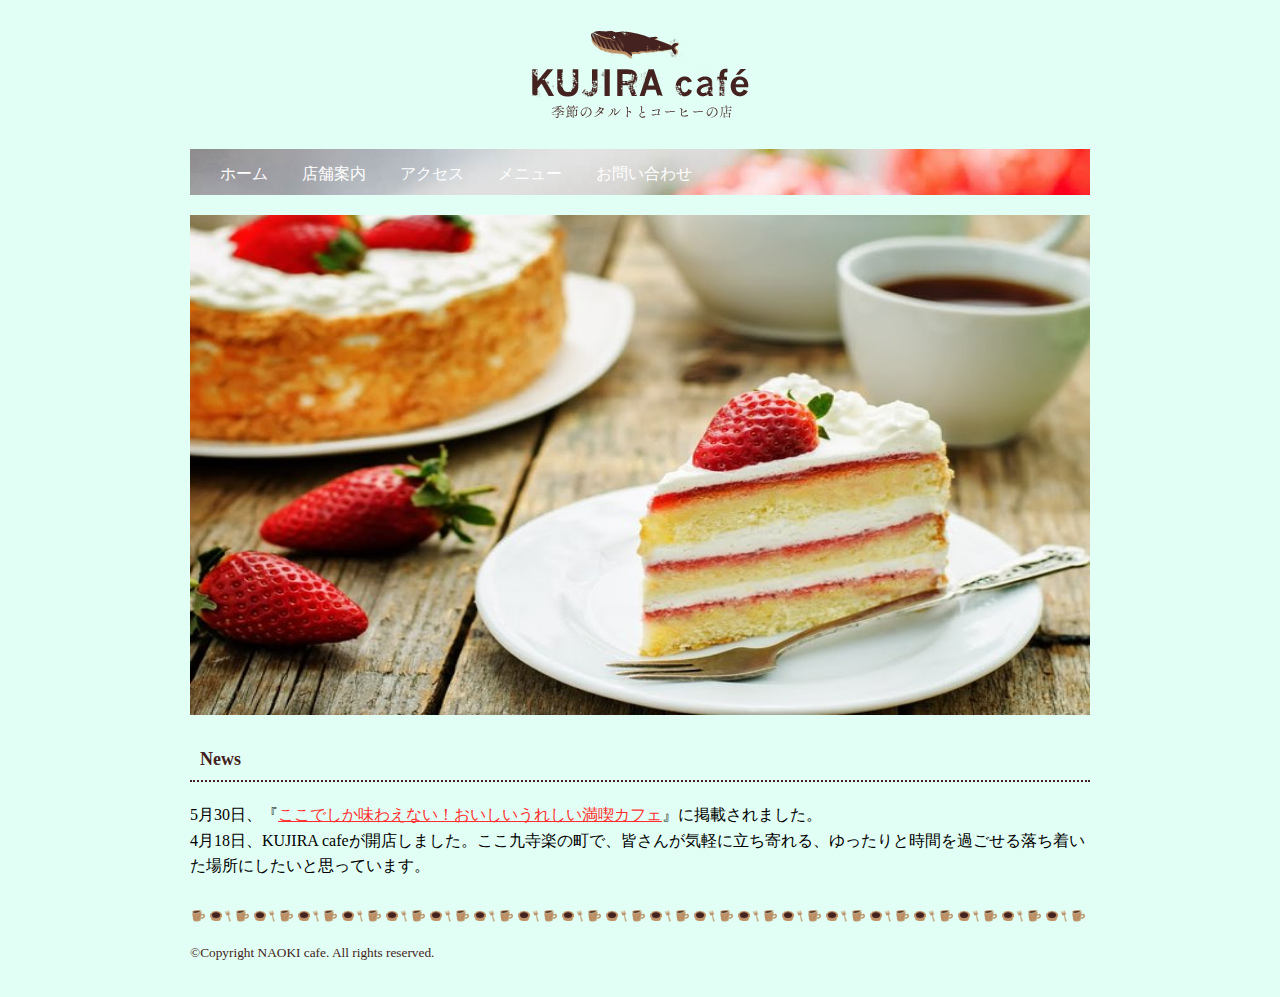
<file: docs/index.html>
﻿<!doctype html>
<html>
<head>
<meta charset="UTF-8">
<title>KUJIRA cafeへようこそ</title>
<link rel="stylesheet" type="text/css" href="css/style.css">
</head>
<body>
<div class="wrapper">
	<!-- ヘッダー -->
	<h1 id="logo"><a href="index.html"><img src="images/logo.png" width="217" height="89" alt="KUJIRA cafe"></a></h1>
	<ul id="nav">
		<li><a href="index.html">ホーム</a></li>
		<li><a href="about.html">店舗案内</a></li>
		<li><a href="access.html">アクセス</a></li>
		<li><a href="menu.html">メニュー</a></li>
		<li><a href="contact.html">お問い合わせ</a></li>
	</ul>
	<!-- ヘッダー ここまで -->
	<!-- メイン -->
	<div class="keyvisual">
		<img src="images/a.jpeg" width="900" height="500" alt="">
	</div>
	<h2 id="news">News</h2>
	<p class="news_item">5月30日、『<a href="http://www.sbcr.jp" target="_blank">ここでしか味わえない！おいしいうれしい満喫カフェ</a>』に掲載されました。</p>
	<p class="news_item">4月18日、KUJIRA cafeが開店しました。ここ九寺楽の町で、皆さんが気軽に立ち寄れる、ゆったりと時間を過ごせる落ち着いた場所にしたいと思っています。</p>
	<!-- メイン ここまで -->
	<!-- フッター -->
	<div id="footer">
		<p>&copy;Copyright NAOKI cafe. All rights reserved.</p>
	</div>
	<!-- フッター ここまで -->
</div>
</body>
</html>
</file>
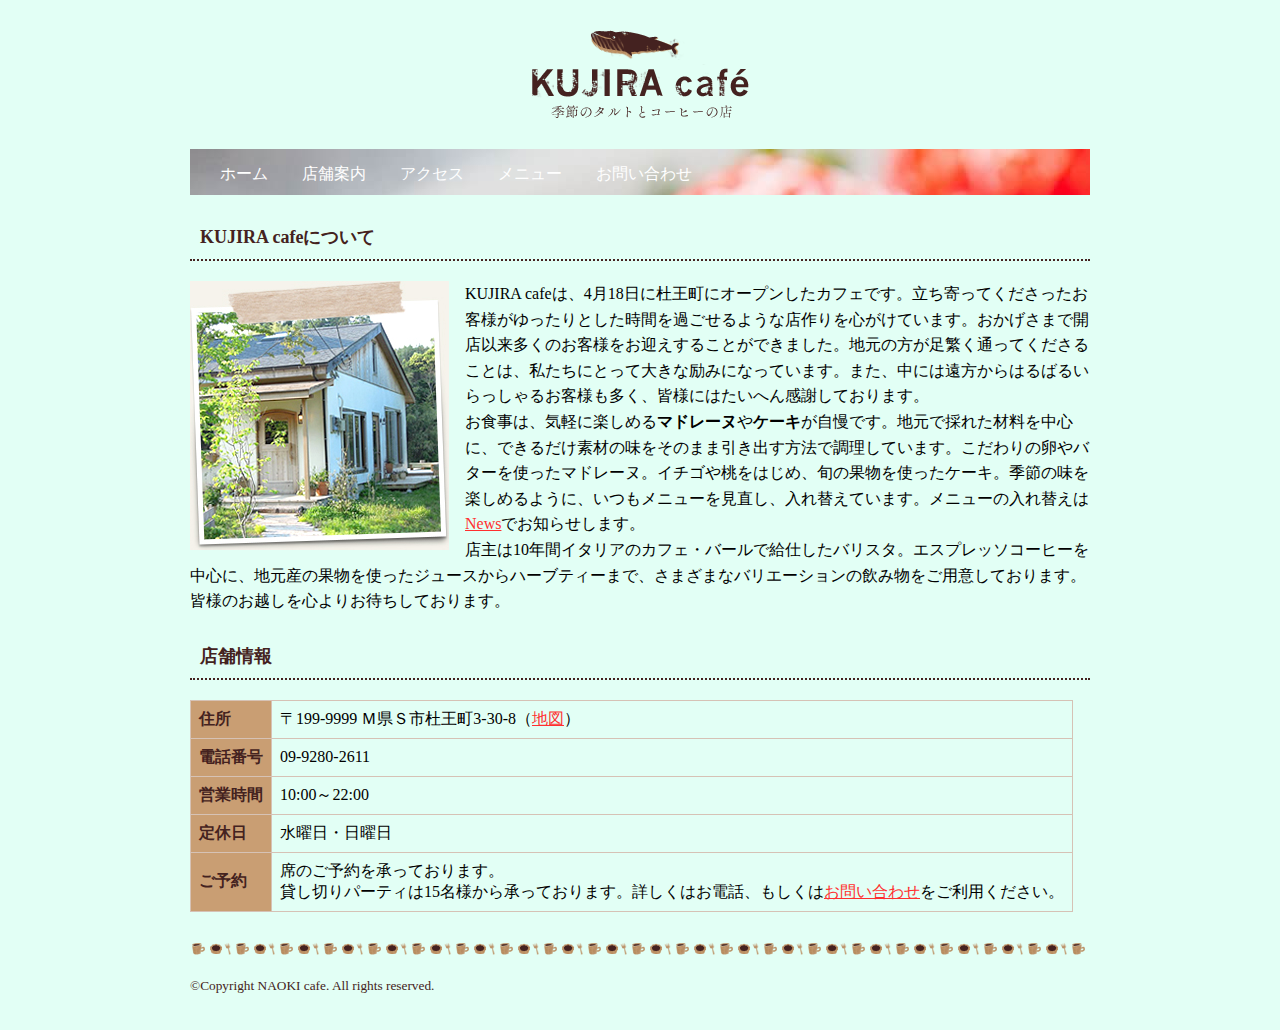
<file: docs/about.html>
﻿<!doctype html>
<html>
<head>
<meta charset="UTF-8">
<title>KUJIRA cafeについて | KUJIRA cafe</title>
<link rel="stylesheet" type="text/css" href="css/style.css">
</head>
<body>
<div class="wrapper">
	<!-- ヘッダー -->
	<h1 id="logo"><a href="index.html"><img src="images/logo.png" width="217" height="89" alt="KUJIRA cafe"></a></h1>
	<ul id="nav">
		<li><a href="index.html">ホーム</a></li>
		<li><a href="about.html">店舗案内</a></li>
		<li><a href="access.html">アクセス</a></li>
		<li><a href="menu.html">メニュー</a></li>
		<li><a href="contact.html">お問い合わせ</a></li>
	</ul>
	<!-- ヘッダー ここまで -->
	<!-- メイン -->
	<h2>KUJIRA cafeについて</h2>
	<p class="float"><img src="images/about-photo.jpg" width="259" height="269" alt="店舗写真">KUJIRA cafeは、4月18日に杜王町にオープンしたカフェです。立ち寄ってくださったお客様がゆったりとした時間を過ごせるような店作りを心がけています。おかげさまで開店以来多くのお客様をお迎えすることができました。地元の方が足繁く通ってくださることは、私たちにとって大きな励みになっています。また、中には遠方からはるばるいらっしゃるお客様も多く、皆様にはたいへん感謝しております。<br>
お食事は、気軽に楽しめる<strong>マドレーヌ</strong>や<strong>ケーキ</strong>が自慢です。地元で採れた材料を中心に、できるだけ素材の味をそのまま引き出す方法で調理しています。こだわりの卵やバターを使ったマドレーヌ。イチゴや桃をはじめ、旬の果物を使ったケーキ。季節の味を楽しめるように、いつもメニューを見直し、入れ替えています。メニューの入れ替えは<a href="index.html#news">News</a>でお知らせします。<br>
店主は10年間イタリアのカフェ・バールで給仕したバリスタ。エスプレッソコーヒーを中心に、地元産の果物を使ったジュースからハーブティーまで、さまざまなバリエーションの飲み物をご用意しております。<br>
皆様のお越しを心よりお待ちしております。</p>
	<h2 class="clear">店舗情報</h2>
	<table class="info">
	<tr>
		<th>住所</th>
		<td>〒199-9999 Ｍ県Ｓ市杜王町3-30-8（<a href="access.html">地図</a>）</td>
	</tr>
	<tr>
		<th>電話番号</th>
		<td>09-9280-2611</td>
	</tr>
	<tr>
		<th>営業時間</th>
		<td>10:00～22:00</td>
	</tr>
	<tr>
		<th>定休日</th>
		<td>水曜日・日曜日</td>
	</tr>
	<tr>
		<th>ご予約</th>
		<td>席のご予約を承っております。<br>
	貸し切りパーティは15名様から承っております。詳しくはお電話、もしくは<a href="contact.html">お問い合わせ</a>をご利用ください。</td>
	</tr>
	</table>
	<!-- メイン ここまで -->
	<!-- フッター -->
	<div id="footer">
		<p>&copy;Copyright NAOKI cafe. All rights reserved.</p>
	</div>
	<!-- フッター ここまで -->
</div>
</body>
</html>
</file>
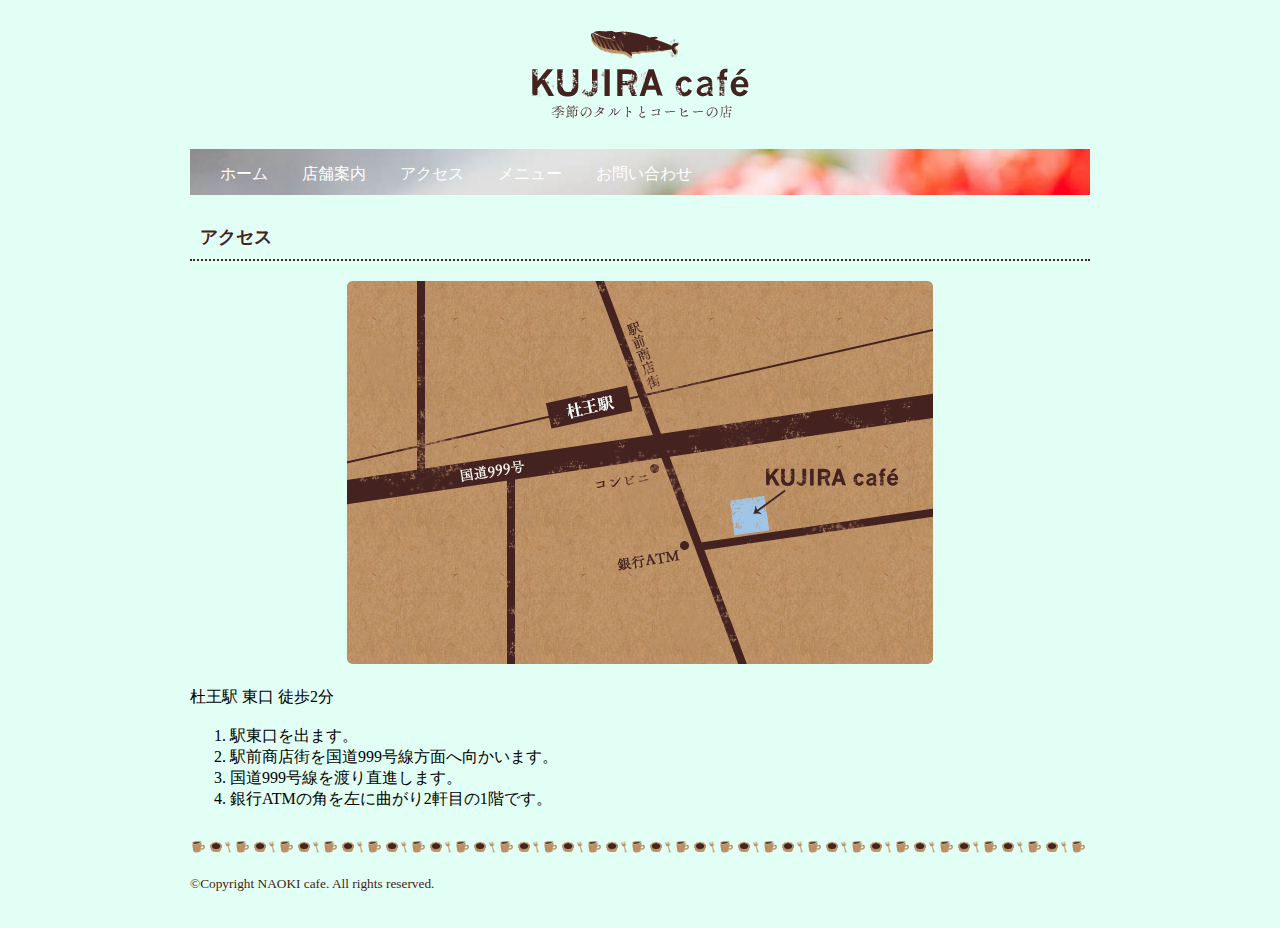
<file: docs/access.html>
﻿<!doctype html>
<html>
<head>
<meta charset="UTF-8">
<title>アクセス | KUJIRA cafe</title>
<link rel="stylesheet" type="text/css" href="css/style.css">
</head>
<body>
<div class="wrapper">
	<!-- ヘッダー -->
	<h1 id="logo"><a href="index.html"><img src="images/logo.png" width="217" height="89" alt="KUJIRA cafe"></a></h1>
	<ul id="nav">
		<li><a href="index.html">ホーム</a></li>
		<li><a href="about.html">店舗案内</a></li>
		<li><a href="access.html">アクセス</a></li>
		<li><a href="menu.html">メニュー</a></li>
		<li><a href="contact.html">お問い合わせ</a></li>
	</ul>
	<!-- ヘッダー ここまで -->
	<!-- メイン -->
	<h2>アクセス</h2>
	<div class="map"><img src="images/map2.png" width="586" height="383" alt="地図"></div>
	<p>杜王駅 東口 徒歩2分</p>
	<ol>
		<li>駅東口を出ます。</li>
		<li>駅前商店街を国道999号線方面へ向かいます。</li>
		<li>国道999号線を渡り直進します。</li>
		<li>銀行ATMの角を左に曲がり2軒目の1階です。</li>
	</ol>
	<!-- メイン ここまで -->
	<!-- フッター -->
	<div id="footer">
		<p>&copy;Copyright NAOKI cafe. All rights reserved.</p>
	</div>
	<!-- フッター ここまで -->
</div>
</body>
</html>
</file>
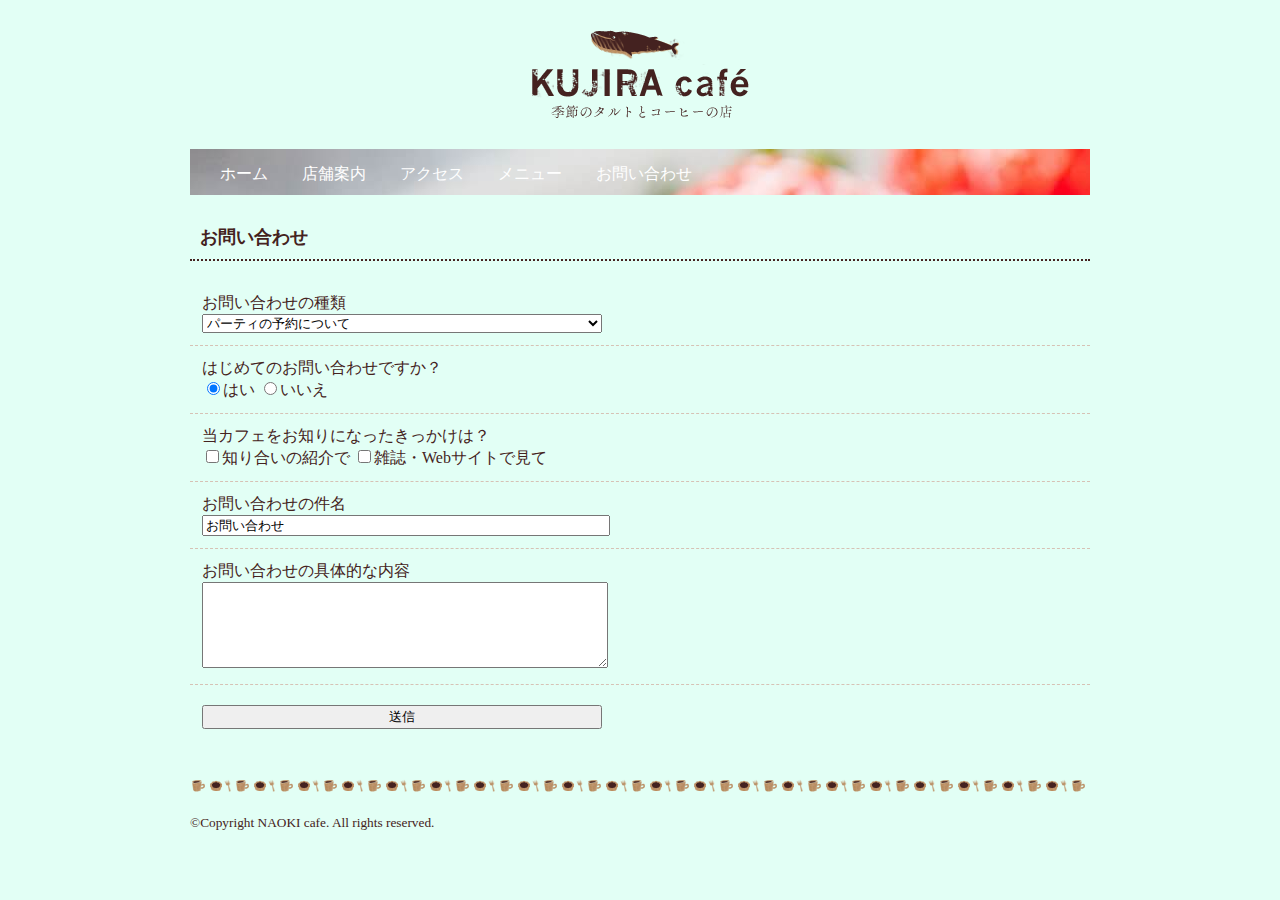
<file: docs/contact.html>
﻿<!doctype html>
<html>
<head>
<meta charset="UTF-8">
<title>お問い合わせ | KUJIRA cafe</title>
<link rel="stylesheet" type="text/css" href="css/style.css">
</head>
<body>
<div class="wrapper">
	<!-- ヘッダー -->
	<h1 id="logo"><a href="index.html"><img src="images/logo.png" width="217" height="89" alt="KUJIRA cafe"></a></h1>
	<ul id="nav">
		<li><a href="index.html">ホーム</a></li>
		<li><a href="about.html">店舗案内</a></li>
		<li><a href="access.html">アクセス</a></li>
		<li><a href="menu.html">メニュー</a></li>
		<li><a href="contact.html">お問い合わせ</a></li>
	</ul>
	<!-- ヘッダー ここまで -->
	<!-- メイン -->
	<h2>お問い合わせ</h2>
	<form method="GET" action="result.html">
		<div>
			<label for="kind">お問い合わせの種類</label><br>
			<select id="kind" name="kind">
				<option value="reservation">パーティの予約について</option>
				<option value="contact">一般的な問い合わせ</option>
			</select>
		</div>
		<div>
			<label>はじめてのお問い合わせですか？</label><br>
			<label><input type="radio" name="first" value="yes" checked>はい</label>
			<label><input type="radio" name="first" value="no">いいえ</label>
		</div>
		<div>
			<label>当カフェをお知りになったきっかけは？</label><br>
			<label><input type="checkbox" name="how" value="friends">知り合いの紹介で</label>
			<label><input type="checkbox" name="how" value="magazine">雑誌・Webサイトで見て</label>
		</div>
		<div>
			<label>お問い合わせの件名<br>
			<input type="text" name="subject" value="お問い合わせ">
			</label>
		</div>
		<div>
			<label>お問い合わせの具体的な内容<br>
			<textarea name="message"></textarea>
			</label>
		</div>
		<input type="submit" id="title" name="submit" value="送信">
	</form>
	<!-- メイン ここまで -->
	<!-- フッター -->
	<div id="footer">
		<p>&copy;Copyright NAOKI cafe. All rights reserved.</p>
	</div>
	<!-- フッター ここまで -->
</div>
</body>
</html>
</file>
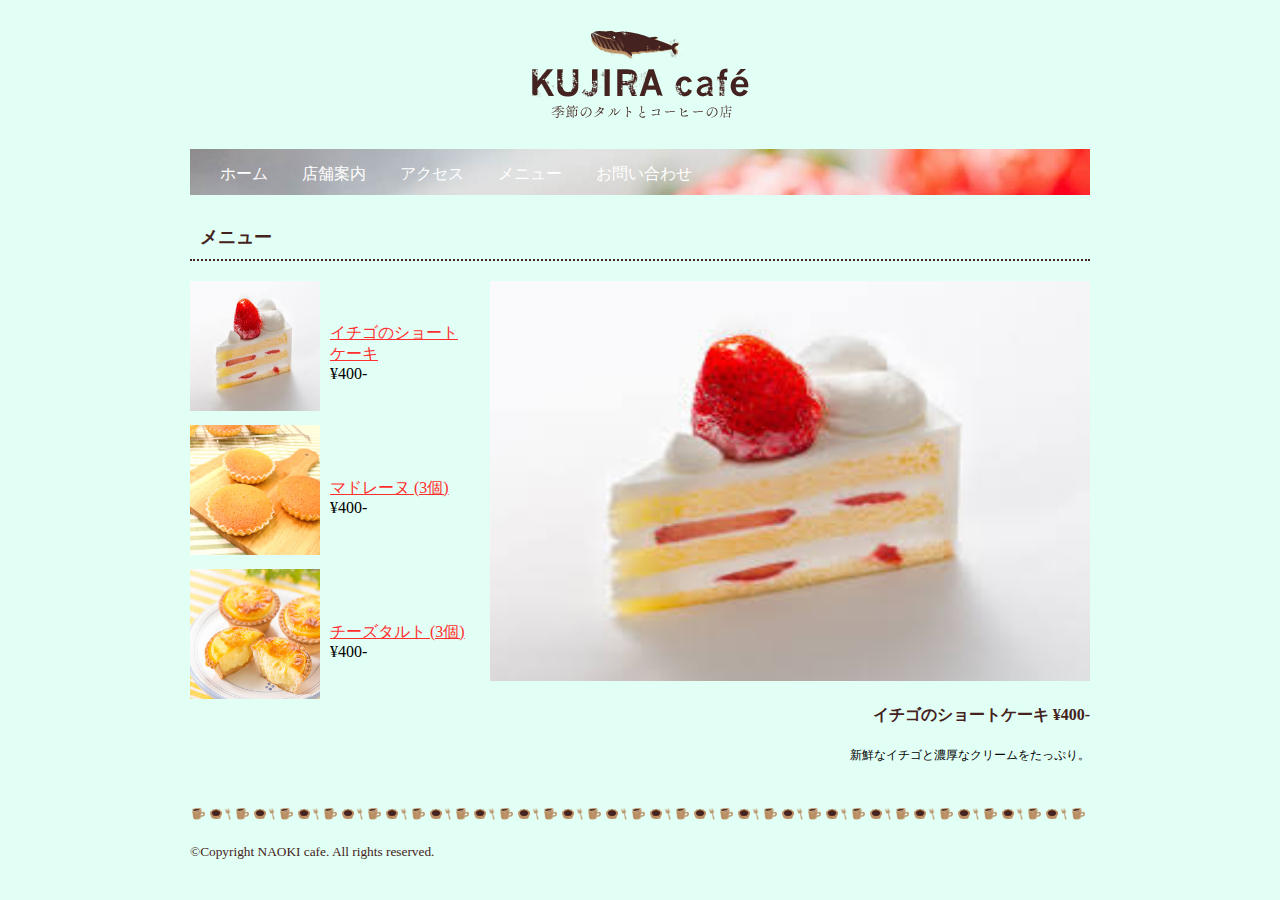
<file: docs/menu.html>
﻿<!doctype html>
<html>
<head>
<meta charset="UTF-8">
<title>イチゴのショートケーキ | KUJIRA cafe</title>
<link rel="stylesheet" type="text/css" href="css/style.css">
</head>
<body>
<div class="wrapper">
	<!-- ヘッダー -->
	<h1 id="logo"><a href="index.html"><img src="images/logo.png" width="217" height="89" alt="KUJIRA cafe"></a></h1>
	<ul id="nav">
		<li><a href="index.html">ホーム</a></li>
		<li><a href="about.html">店舗案内</a></li>
		<li><a href="access.html">アクセス</a></li>
		<li><a href="menu.html">メニュー</a></li>
		<li><a href="contact.html">お問い合わせ</a></li>
	</ul>
	<!-- ヘッダー ここまで -->
	<!-- メイン -->
	<h2>メニュー</h2>
	<div class="menu_block">
		<div class="menu_left">
			<table class="menu_all">
				<tr>
					<td class="photo">
						<a href="menu.html"><img src="images/strawberry shortcake.jpg" width="130" height="130" alt=""></a>
					</td>
					<td>
						<a href="menu.html">イチゴのショートケーキ</a><br>&yen;400-
					</td>
				</tr>
				<tr>
					<td class="photo">
						<a href="menu2.html"><img src="images/madeleine.jpg" width="130" height="130" alt=""></a>
					</td>
					<td>
						<a href="menu2.html">マドレーヌ (3個)</a><br>&yen;400-
					</td>
				</tr>
				<tr>
					<td class="photo">
						<a href="menu3.html"><img src="images/cheesetart.jpg" width="130" height="130" alt=""></a>
					</td>
					<td>
						<a href="menu3.html">チーズタルト (3個)</a><br>&yen;400-
					</td>
				</tr>
			</table>
		</div>
		<div class="menu_right">
			<img src="images/strawberry shortcake.jpg" width="600" height="400" alt="">
			<h3>イチゴのショートケーキ &yen;400-</h3>
			<p>新鮮なイチゴと濃厚なクリームをたっぷり。</p>
		</div>
	</div>
	<!-- メイン ここまで -->
	<!-- フッター -->
	<div id="footer">
		<p>&copy;Copyright NAOKI cafe. All rights reserved.</p>
	</div>
	<!-- フッター ここまで -->
</div>
</body>
</html>
</file>
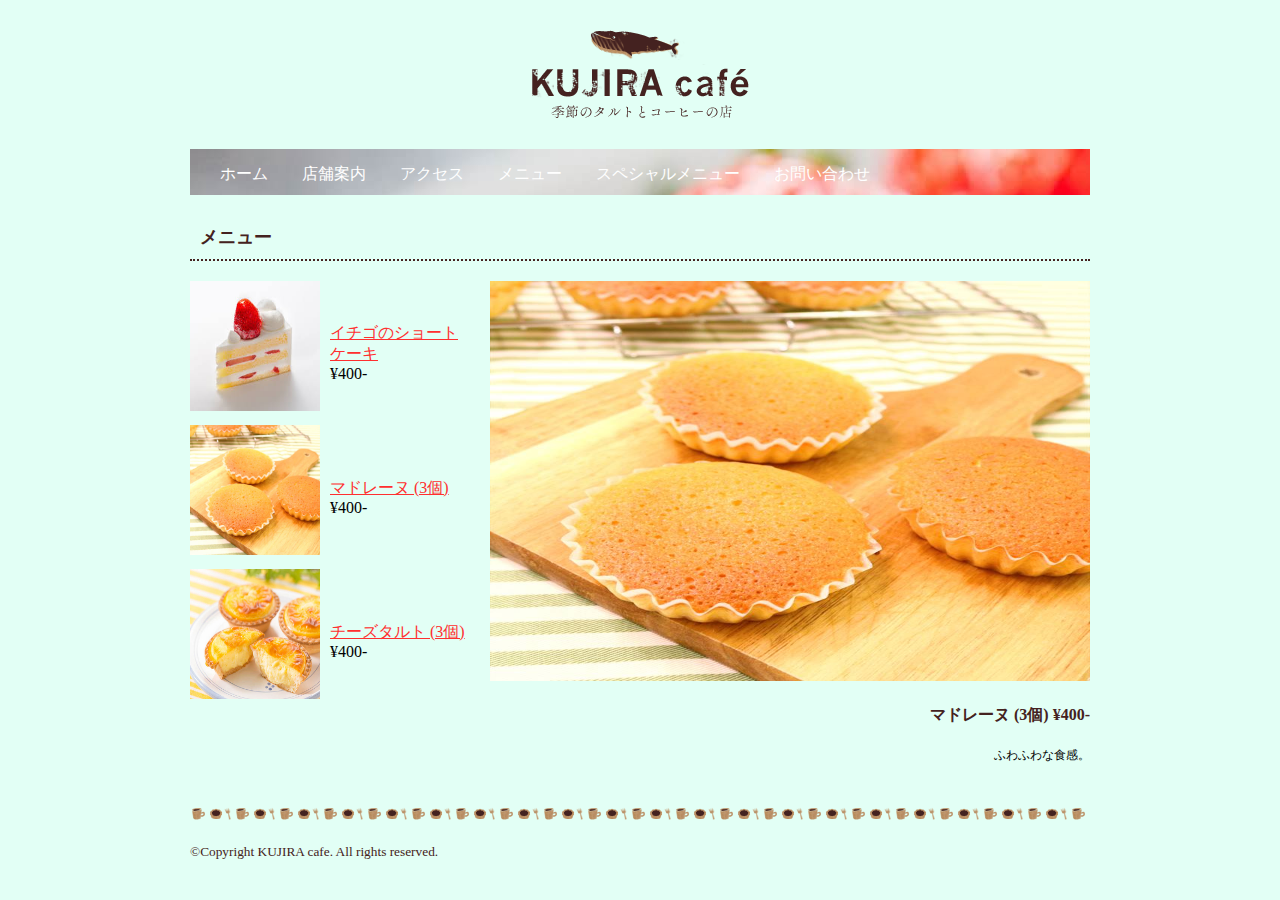
<file: docs/menu2.html>
<!doctype html>
<html>
<head>
<meta charset="UTF-8">
<title>マドレーヌ | KUJIRA cafe</title>
<link rel="stylesheet" type="text/css" href="css/style.css">
</head>
<body>
<div class="wrapper">
	<!-- ヘッダー -->
	<h1 id="logo"><a href="index.html"><img src="images/logo.png" width="217" height="89" alt="KUJIRA cafe"></a></h1>
	<ul id="nav">
		<li><a href="index.html">ホーム</a></li>
		<li><a href="about.html">店舗案内</a></li>
		<li><a href="access.html">アクセス</a></li>
		<li><a href="menu.html">メニュー</a></li>
		<li><a href="special_menu.html">スペシャルメニュー</a></li>
		<li><a href="contact.html">お問い合わせ</a></li>
	</ul>
	<!-- ヘッダー ここまで -->
	<!-- メイン -->
	<h2>メニュー</h2>
	<div class="menu_block">
		<div class="menu_left">
			<table class="menu_all">
				<tr>
					<td class="photo">
						<a href="menu.html"><img src="images/strawberry shortcake.jpg" width="130" height="130" alt=""></a>
					</td>
					<td>
						<a href="menu.html">イチゴのショートケーキ</a><br>&yen;400-
					</td>
				</tr>
				<tr>
					<td class="photo">
						<a href="menu2.html"><img src="images/madeleine.jpg" width="130" height="130" alt=""></a>
					</td>
					<td>
						<a href="menu2.html">マドレーヌ (3個)</a><br>&yen;400-
					</td>
				</tr>
				<tr>
					<td class="photo">
						<a href="menu3.html"><img src="images/cheesetart.jpg" width="130" height="130" alt=""></a>
					</td>
					<td>
						<a href="menu3.html">チーズタルト (3個)</a><br>&yen;400-
					</td>
				</tr>
			</table>
		</div>
		<div class="menu_right">
			<img src="images/madeleine.jpg" width="600" height="400" alt="">
			<h3>マドレーヌ (3個) &yen;400-</h3>
			<p>ふわふわな食感。</p>
		</div>
	</div>
	<!-- メイン ここまで -->
	<!-- フッター -->
	<div id="footer">
		<p>&copy;Copyright KUJIRA cafe. All rights reserved.</p>
	</div>
	<!-- フッター ここまで -->
</div>
</body>
</html>
</file>
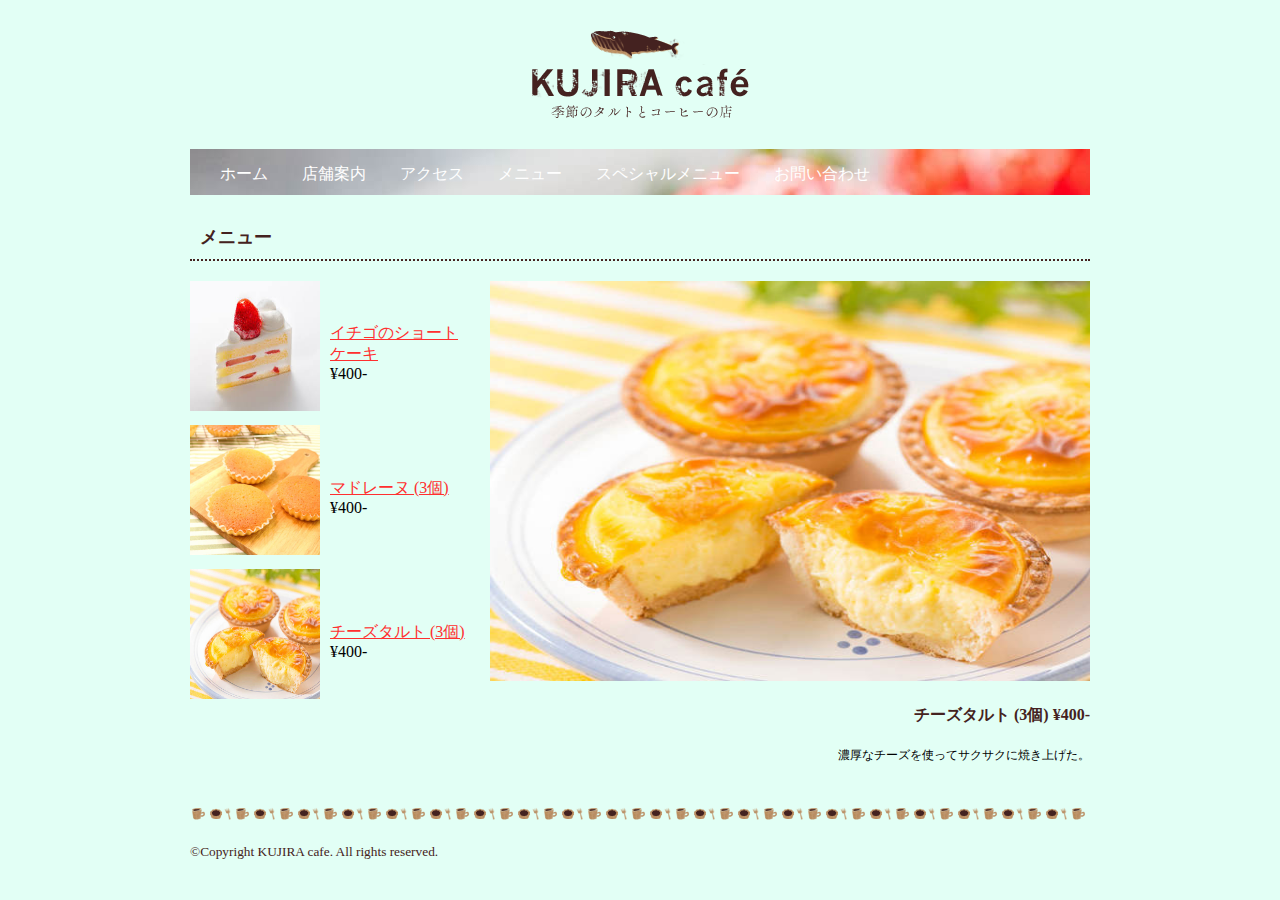
<file: docs/menu3.html>
<!doctype html>
<html>
<head>
<meta charset="UTF-8">
<title>チーズタルト | KUJIRA cafe</title>
<link rel="stylesheet" type="text/css" href="css/style.css">
</head>
<body>
<div class="wrapper">
	<!-- ヘッダー -->
	<h1 id="logo"><a href="index.html"><img src="images/logo.png" width="217" height="89" alt="KUJIRA cafe"></a></h1>
	<ul id="nav">
		<li><a href="index.html">ホーム</a></li>
		<li><a href="about.html">店舗案内</a></li>
		<li><a href="access.html">アクセス</a></li>
		<li><a href="menu.html">メニュー</a></li>
		<li><a href="special_menu.html">スペシャルメニュー</a></li>
		<li><a href="contact.html">お問い合わせ</a></li>
	</ul>
	<!-- ヘッダー ここまで -->
	<!-- メイン -->
	<h2>メニュー</h2>
	<div class="menu_block">
		<div class="menu_left">
			<table class="menu_all">
				<tr>
					<td class="photo">
						<a href="menu.html"><img src="images/strawberry shortcake.jpg" width="130" height="130" alt=""></a>
					</td>
					<td>
						<a href="menu.html">イチゴのショートケーキ</a><br>&yen;400-
					</td>
				</tr>
				<tr>
					<td class="photo">
						<a href="menu2.html"><img src="images/madeleine.jpg" width="130" height="130" alt=""></a>
					</td>
					<td>
						<a href="menu2.html">マドレーヌ (3個)</a><br>&yen;400-
					</td>
				</tr>
				<tr>
					<td class="photo">
						<a href="menu3.html"><img src="images/cheesetart.jpg" width="130" height="130" alt=""></a>
					</td>
					<td>
						<a href="menu3.html">チーズタルト (3個)</a><br>&yen;400-
					</td>
				</tr>
			</table>
		</div>
		<div class="menu_right">
			<img src="images/cheesetart.jpg" width="600" height="400" alt="">
			<h3>チーズタルト (3個) &yen;400-</h3>
			<p>濃厚なチーズを使ってサクサクに焼き上げた。</p>
		</div>
	</div>
	<!-- メイン ここまで -->
	<!-- フッター -->
	<div id="footer">
		<p>&copy;Copyright KUJIRA cafe. All rights reserved.</p>
	</div>
	<!-- フッター ここまで -->
</div>
</body>
</html>
</file>
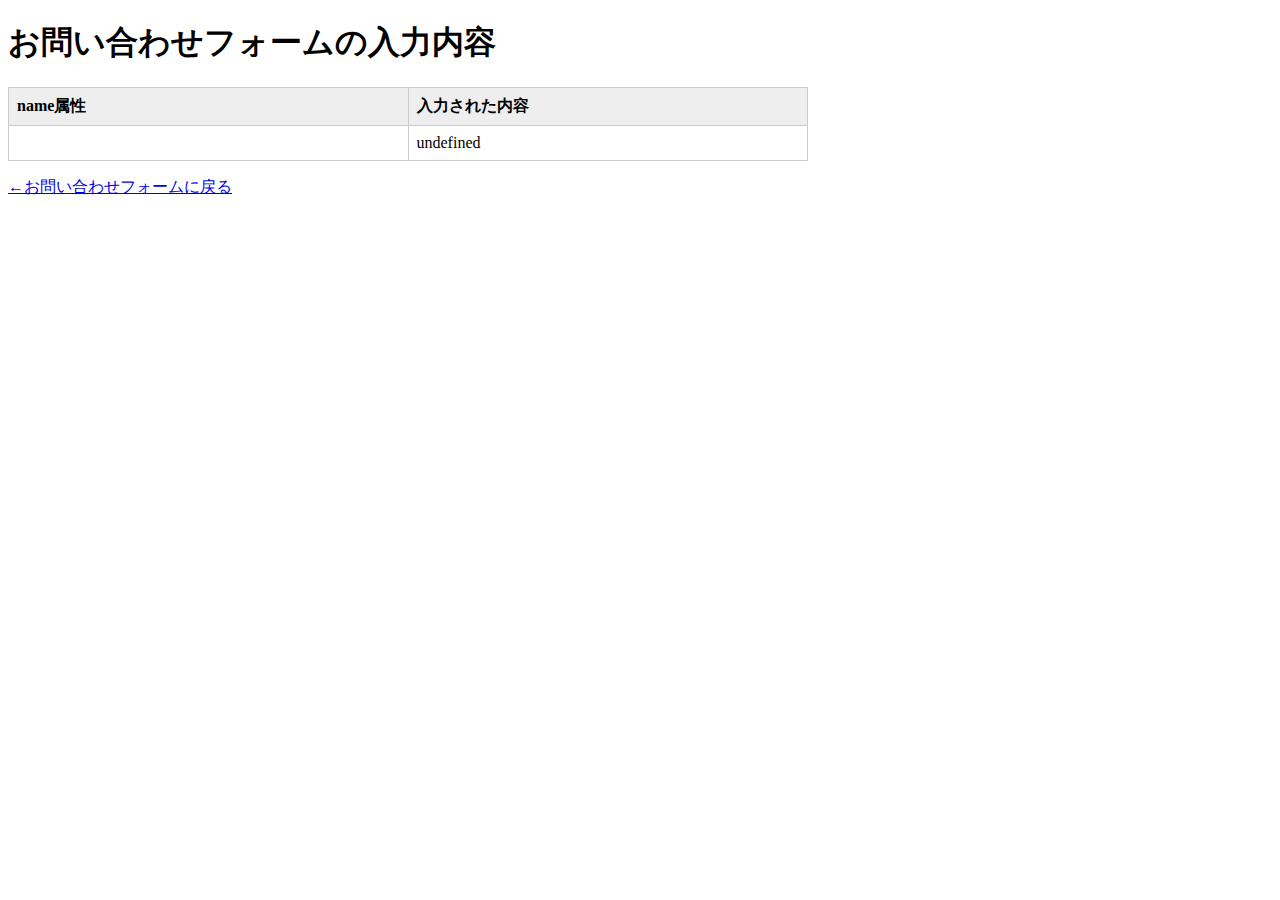
<file: docs/result.html>
<!doctype html>
<html>
<head>
<meta charset="UTF-8">
<title>お問い合わせの入力内容</title>
<style>
#result {
	width: 800px;
	border: 1px solid #cccccc;
	border-collapse: collapse;
}
#result th,
#result td {
	padding: 0.5em;
	border: 1px solid #cccccc;
	text-align: left;
	vertical-align: top;
}
#result th {
	width: 100px;
	background-color: #eeeeee;
}
#result td {
}
</style>
<script>
window.onload = function() {
	var params = decodeURI(location.search);
	params = params.substring(1);
	var paramArray = [];
	paramArray = params.split("&");
	var tableContent = "";
	for(var i in paramArray) {
		var dataStr = paramArray[i];
		var keyValue = [];
		keyValue = dataStr.split("=");
		var tr = document.createElement("tr");
		var tdName = document.createElement("td");
		tdName.innerHTML = keyValue[0];
		var tdValue = document.createElement("td");
		tdValue.innerHTML = keyValue[1];
		tr.appendChild(tdName);
		tr.appendChild(tdValue);
		var e = document.getElementById("test");
		e.appendChild(tr);
	}
};

</script>
</head>
<body>
<h1>お問い合わせフォームの入力内容</h1>
<table id="result">
	<tbody id="test">
	<tr><th>name属性</th><th>入力された内容</th></tr>
	</tbody>
</table>
<p><a href="contact.html">←お問い合わせフォームに戻る</a></p>
</body>
</html>
</file>
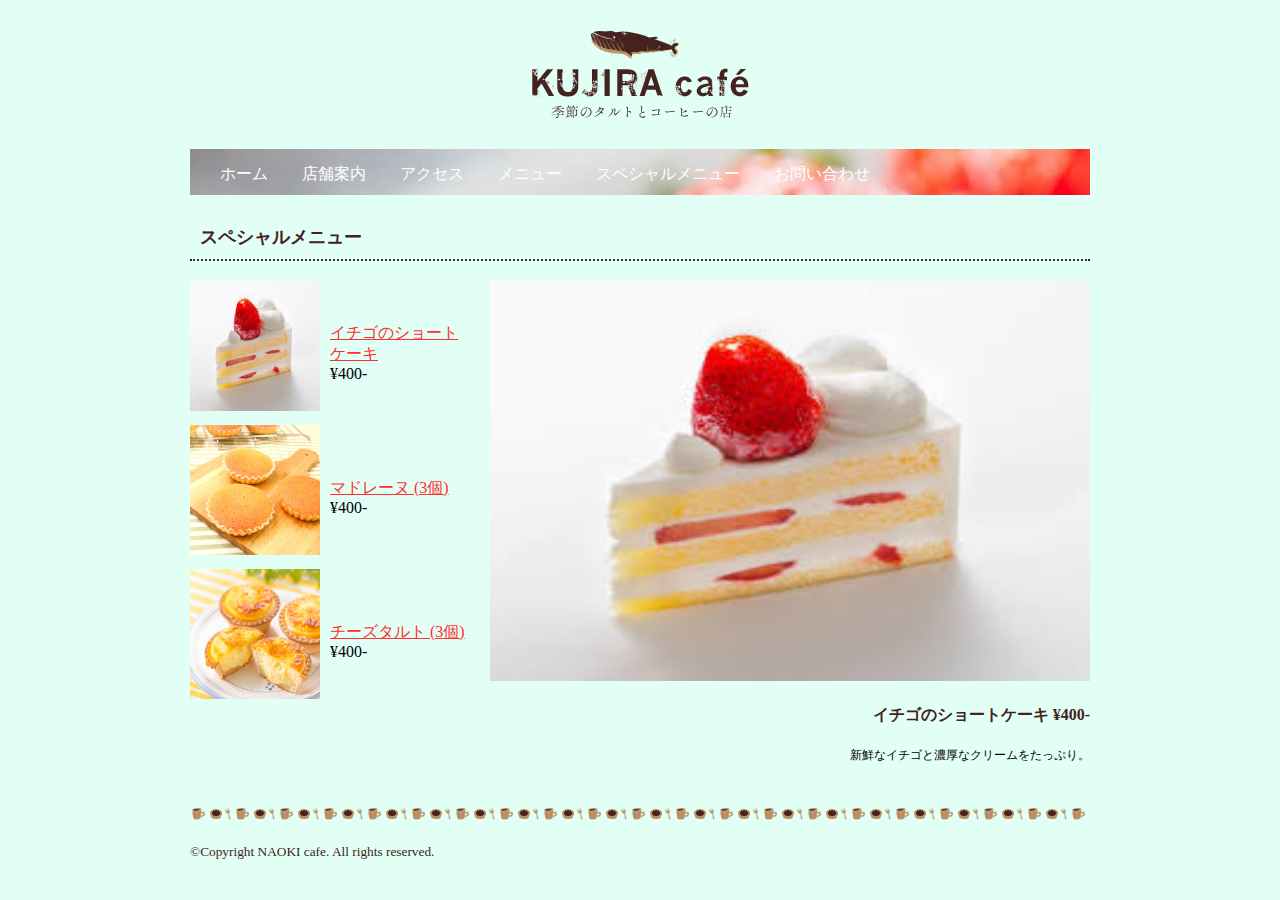
<file: docs/special_menu.html>
﻿<!doctype html>
<html>
<head>
<meta charset="UTF-8">
<title>スペシャルメニュー | KUJIRA cafe</title>
<link rel="stylesheet" type="text/css" href="css/style.css">
</head>
<body>
<div class="wrapper">
	<!-- ヘッダー -->
	<h1 id="logo"><a href="index.html"><img src="images/logo.png" width="217" height="89" alt="KUJIRA cafe"></a></h1>
	<ul id="nav">
		<li><a href="index.html">ホーム</a></li>
		<li><a href="about.html">店舗案内</a></li>
		<li><a href="access.html">アクセス</a></li>
		<li><a href="menu.html">メニュー</a></li>
        <selection id="nav_spe">
          <li><a href="menu.html">スペシャルメニュー</a></li>
        </selection>
		<li><a href="contact.html">お問い合わせ</a></li>
	</ul>
	<!-- ヘッダー ここまで -->
	<!-- メイン -->
	<h2>スペシャルメニュー</h2>
	<div class="menu_block">
		<div class="menu_left">
			<table class="menu_all">
				<tr>
					<td class="photo">
						<a href="menu.html"><img src="images/strawberry shortcake.jpg" width="130" height="130" alt=""></a>
					</td>
					<td>
						<a href="menu.html">イチゴのショートケーキ</a><br>&yen;400-
					</td>
				</tr>
				<tr>
					<td class="photo">
						<a href="menu2.html"><img src="images/madeleine.jpg" width="130" height="130" alt=""></a>
					</td>
					<td>
						<a href="menu2.html">マドレーヌ (3個)</a><br>&yen;400-
					</td>
				</tr>
				<tr>
					<td class="photo">
						<a href="menu3.html"><img src="images/cheesetart.jpg" width="130" height="130" alt=""></a>
					</td>
					<td>
						<a href="menu3.html">チーズタルト (3個)</a><br>&yen;400-
					</td>
				</tr>
			</table>
		</div>
		<div class="menu_right">
			<img src="images/strawberry shortcake.jpg" width="600" height="400" alt="">
			<h3>イチゴのショートケーキ &yen;400-</h3>
			<p>新鮮なイチゴと濃厚なクリームをたっぷり。</p>
		</div>
	</div>
	<!-- メイン ここまで -->
	<!-- フッター -->
	<div id="footer">
		<p>&copy;Copyright NAOKI cafe. All rights reserved.</p>
	</div>
	<!-- フッター ここまで -->
</div>
</body>
</html>
</file>
<file: docs/css/style.css>
﻿@charset "utf-8";

/* すべてのWebページに適用される */
body {
    margin: 0 0 0 0;
    padding: 0 0 0 0;
    background-color: #E2FFF5;
}
.wrapper {
	margin: 0 auto 0 auto;
	width: 900px;
}
h2 {
	color: #442220;
	font-size: 18px;
	border-bottom-width: 2px;
	border-bottom-style: dotted;
	border-bottom-color: #442220;
	margin-top: 20px;
	margin-right: 0px;
	margin-bottom: 20px;
	margin-left: 0px;
	padding-top: 10px;
	padding-right: 10px;
	padding-bottom: 10px;
	padding-left: 10px;
}
p {
	line-height: 160%;
}
a:link {
    color: #FF2F2F;
}
a:visited {
    color: #7B2929;
}
a:hover {
	color: #4f7697;
}
a:active {
	color: #aed3f2;
}
h1 {
	margin: 30px 0 30px 0;
	padding: 0 0 0 0;
	line-height: 0;
	text-align: center;
}
img {
	border-style: none;
}

/* すべてのページに適用 - navまわり - */
#nav li {
	display: inline;
	list-style-type: none;
	padding-right: 30px;
}
#nav {
    margin: 0 0 0 0;
    padding: 15px 30px 10px 30px;
    background-image: url(../images/itigo.jpg);
}
#nav li a:link {
    color: #FFFFFF;
    text-decoration: none;
}
#nav li a:visited {
    color: #ED1D20;
    text-decoration: none;
}
#nav li a:hover {
    color: #E875D9;
    text-decoration: none;
}
#nav_spe li a:hover {
    color: #009BFF;
    text-decoration: none;
}
#nav li a:active {
    color: #FFFFFF;
    text-decoration: none;
}




/* すべてのページに適用 - footer - */
#footer{
	background-image: url(../images/footer-bg.png);
	background-repeat: repeat-x;
	margin-top: 30px;
	padding:20px 0 20px 0;
	font-size: smaller;
	color: #442220;
}

/* 個別のスタイル */
/* index.html */
.news_item {
	margin: 0 0 0 0;
}
.keyvisual {
	margin: 20px 0 0 0;
}

/* about.html */
.float img {
	float: left;
	padding-right: 1em;
}
.clear {
	clear: both;
}
table.info {
	border-collapse: collapse;
	border: 1px solid #b78c5f;
}
table.info th, table.info td {
	padding: 8px 8px 8px 8px;
	border: 1px solid #d6c2b5;
	text-align: left;
	vertical-align: middle;
}
table.info th {
	background-color: #c99e73;
	color: #442220;
}

/* menu.html */
.menu_block {
	overflow: hidden;
	zoom: 1;
}
.menu_left {
	float: left;
	width: 280px;
	margin-right:20px;
}
.menu_right {
	float: left;
	width: 600px;
}
table.menu_all {
	border: none;
	border-collapse: collapse;
}
table.menu_all td {
	padding: 0;
}
table.menu_all td.photo {
	padding: 0 10px 10px 0;
}
.menu_right h3 {
	margin: 20px 0;
	text-align: right;
	font-size: 16px;
	color: #442220;
}
.menu_right p {
	text-align: right;
	font-size: 12px;
}

/* access.html */
div.map {
	text-align: center;
}

/* contact.html */
form div {
	padding:12px;
	border-bottom: 1px dashed #d6c2b5;
}
select {
	width: 30em;
}
label {
	color: #442220;
}
input[name=subject] {
	width:30em;
}
textarea {
	width: 30em;
	height: 6em;
}
input[type=submit] {
	margin: 20px 12px;
	width: 30em;
}
</file>
